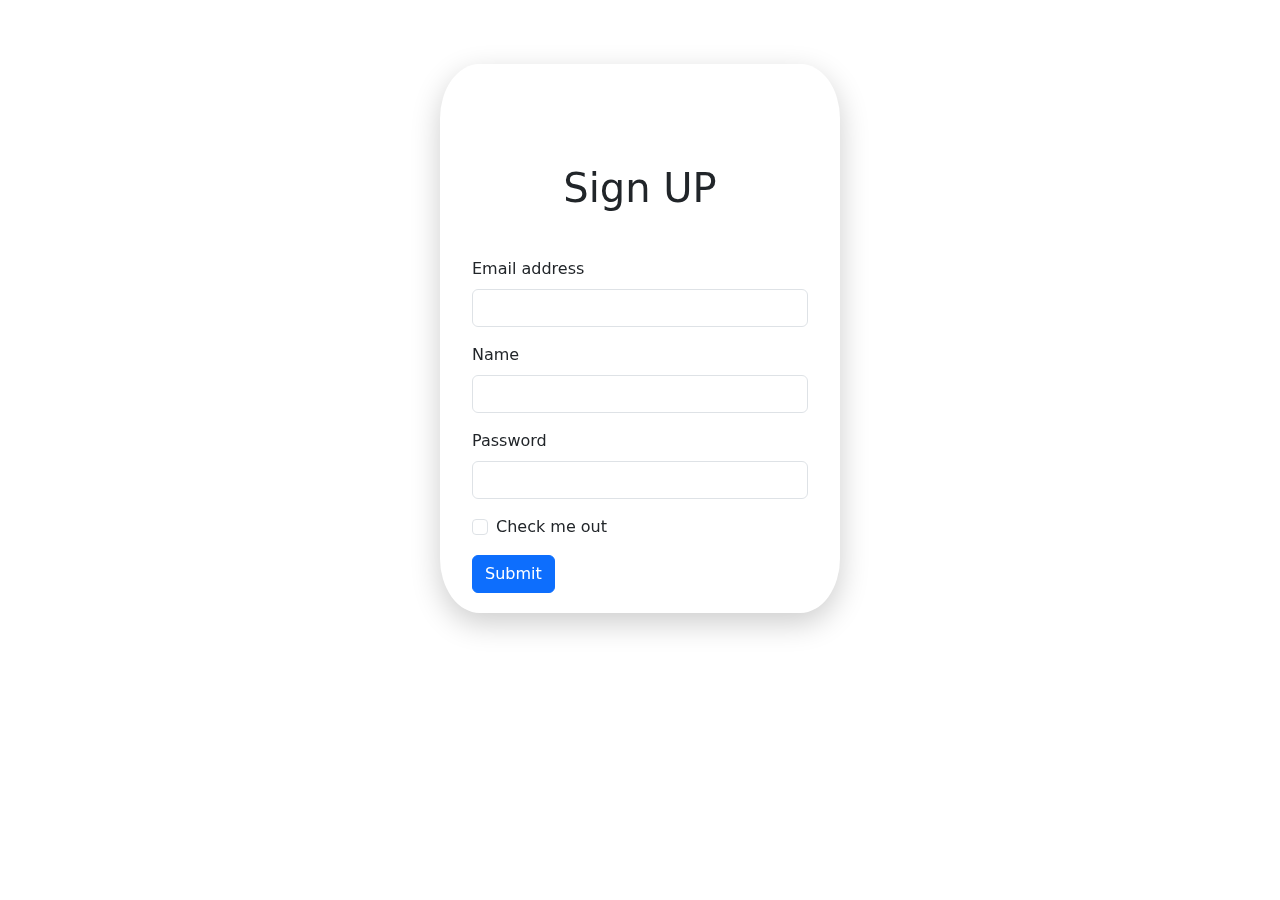
<file: 1-signup/index.html>
<!DOCTYPE html>
<html lang="en">

<head>

    <meta charset="UTF-8">
    <meta name="viewport" content="width=device-width, initial-scale=1.0">
    <title>Document</title>
    <link href="https://cdn.jsdelivr.net/npm/bootstrap@5.3.8/dist/css/bootstrap.min.css" rel="stylesheet">
    <script src="https://cdn.jsdelivr.net/npm/bootstrap@5.3.8/dist/js/bootstrap.bundle.min.js"
        integrity="sha384-FKyoEForCGlyvwx9Hj09JcYn3nv7wiPVlz7YYwJrWVcXK/BmnVDxM+D2scQbITxI"
        crossorigin="anonymous"></script>
    <link rel="stylesheet" href="https://cdnjs.cloudflare.com/ajax/libs/font-awesome/6.5.2/css/all.min.css">
    <link rel="stylesheet" href="style.css">
</head>

<body>
    <div class="container">
        <h1 class="head">Sign UP</h1>
        <form>
            <div class="mb-3">
                <label for="exampleInputEmail1" class="form-label">Email address</label>
                <input type="email" class="form-control" id="exampleInputEmail1" aria-describedby="emailHelp">
            </div>
            <div class="mb-3">
                <label for="username" class="form-label">Name</label>
                <input type="text" name="" id="username" class="form-control">
            </div>
            <div class="mb-3">
                <label for="exampleInputPassword1" class="form-label">Password</label>
                <input type="password" class="form-control" id="exampleInputPassword1">
            </div>
            <div class="mb-3 form-check">
                <input type="checkbox" class="form-check-input" id="exampleCheck1">
                <label class="form-check-label" for="exampleCheck1">Check me out</label>
            </div>
            <button type="submit" class="btn btn-primary">Submit</button>
        </form>
    </div>
</body>

</html>
</file>
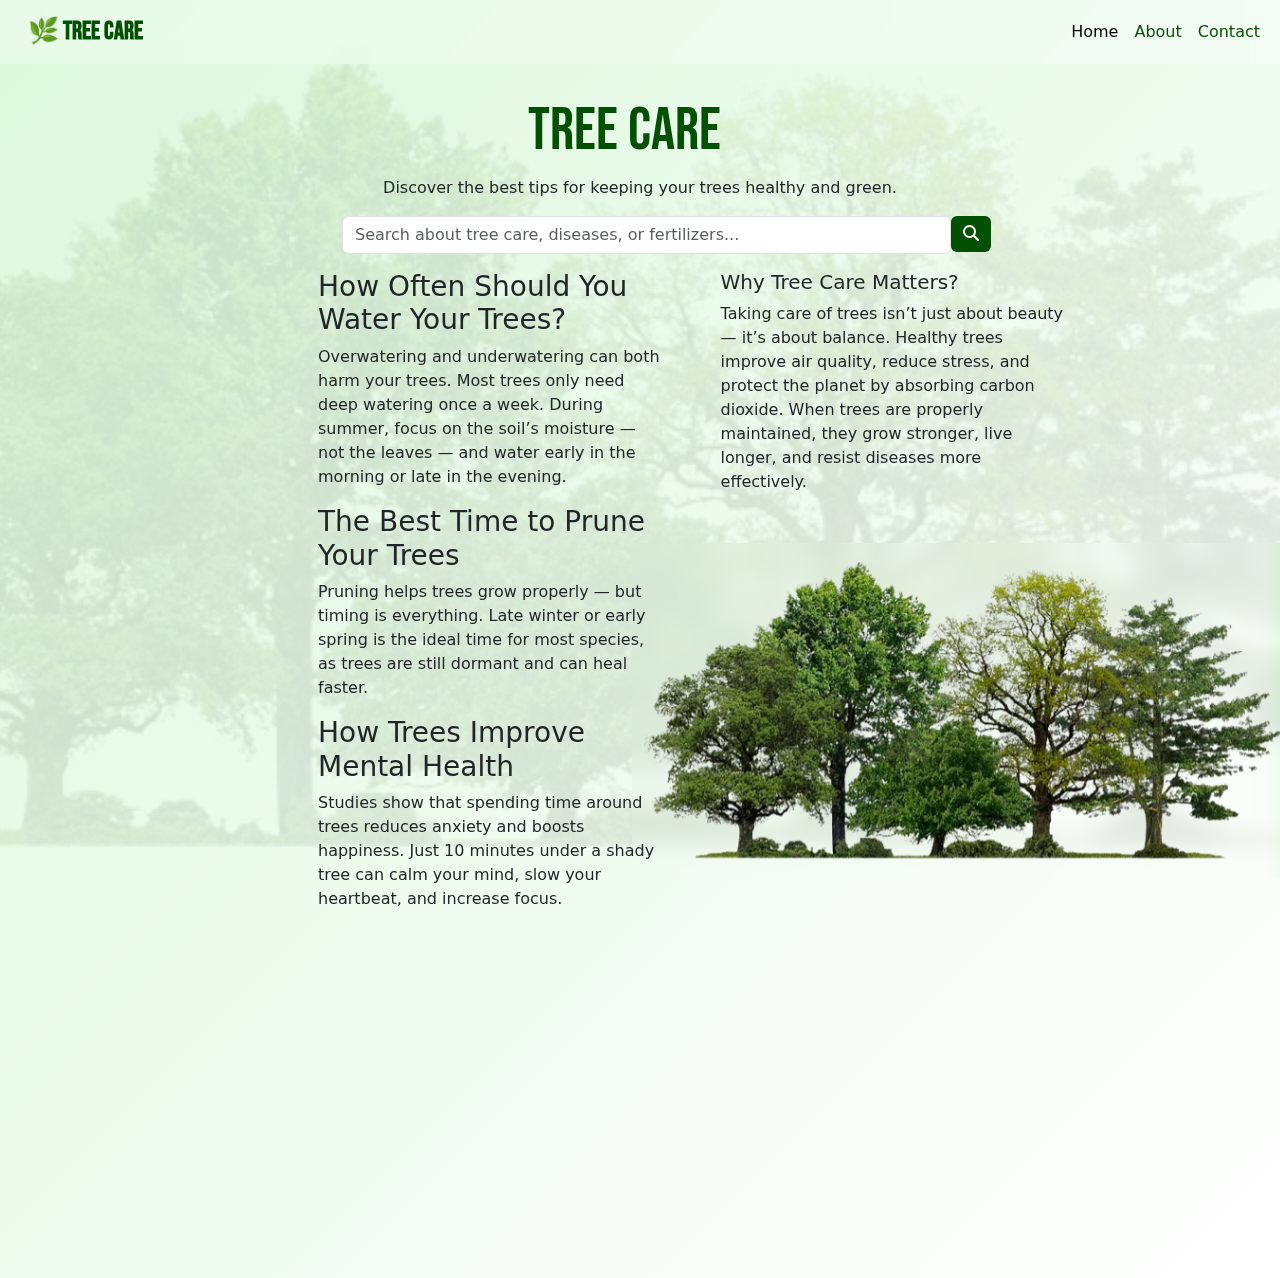
<file: 3-Landing Page/index.html>
<!DOCTYPE html>
<html lang="en">

<head>

    <meta charset="UTF-8">
    <meta name="viewport" content="width=device-width, initial-scale=1.0">
    <title>Document</title>
    <link href="https://cdn.jsdelivr.net/npm/bootstrap@5.3.8/dist/css/bootstrap.min.css" rel="stylesheet">
    <script src="https://cdn.jsdelivr.net/npm/bootstrap@5.3.8/dist/js/bootstrap.bundle.min.js"
        integrity="sha384-FKyoEForCGlyvwx9Hj09JcYn3nv7wiPVlz7YYwJrWVcXK/BmnVDxM+D2scQbITxI"
        crossorigin="anonymous"></script>
    <link rel="stylesheet" href="https://cdnjs.cloudflare.com/ajax/libs/font-awesome/6.5.2/css/all.min.css">
    <link rel="stylesheet" href="style.css">
    <link rel="preconnect" href="https://fonts.googleapis.com">
    <link rel="preconnect" href="https://fonts.gstatic.com" crossorigin>
    <link href="https://fonts.googleapis.com/css2?family=Bebas+Neue&display=swap" rel="stylesheet">
</head>

<body>
    <nav class="navbar navbar-expand-lg sticky-top nav">
        <div class="container-fluid">
            <a class="navbar-brand ms-3" href="#">🌿 Tree Care</a>
            <button class="navbar-toggler" type="button" data-bs-toggle="collapse" data-bs-target="#navbarNav"
                aria-controls="navbarNav" aria-expanded="false" aria-label="Toggle navigation">
                <span class="navbar-toggler-icon"></span>
            </button>
            <div class="collapse navbar-collapse" id="navbarNav">
                <ul class="navbar-nav ms-auto">
                    <li class="nav-item">
                        <a class="nav-link active" aria-current="page" href="#">Home</a>
                    </li>
                    <li class="nav-item">
                        <a class="nav-link" href="#">About</a>
                    </li>
                    <li class="nav-item">
                        <a class="nav-link" href="#">Contact</a>
                    </li>

                </ul>
            </div>
        </div>
    </nav>
    <div class="container">
        <div class="heading">
            <h1>TREE CARE</h1>
            <p class="text-center">Discover the best tips for keeping your trees healthy and green.</p>
            <div class="form-floating mb-3 search">
                <div class="row ms-5 mb-3">
                    <div class="col-10 pe-0">
                        <input type="search" class="form-control pe-0" id="floatingInput"
                            placeholder="Search about tree care, diseases, or fertilizers...">
                    </div>
                    <div class="col-2  ps-0">
                        <div class="btn btn-primary bg-dark" onclick="search()"><i
                                class="fa-solid fa-magnifying-glass"></i></div>
                    </div>
                </div>
                <p class="text-center search-result"></p>
                <div class="row">
                    <div class="col-lg-6 col-sm-12 ps-5">
                        <h3>How Often Should You Water Your Trees?</h3>
                        <p>Overwatering and underwatering can both harm your trees. Most trees only need deep watering
                            once a week.
                            During summer, focus on the soil’s moisture — not the leaves — and water early in the
                            morning or late in the evening.</p>
                        <h3>The Best Time to Prune Your Trees</h3>
                        <p>Pruning helps trees grow properly — but timing is everything.
                            Late winter or early spring is the ideal time for most species, as trees are still dormant
                            and can heal faster.</p>
                        <h3>How Trees Improve Mental Health</h3>
                        <p>Studies show that spending time around trees reduces anxiety and boosts happiness.
                            Just 10 minutes under a shady tree can calm your mind, slow your heartbeat, and increase
                            focus.</p>
                    </div>
                    <div class="col-lg-6 col-sm-12 ps-5">
                        <h5>Why Tree Care Matters?</h5>
                        <p>Taking care of trees isn’t just about beauty — it’s about balance. Healthy trees improve air
                            quality, reduce stress, and protect the planet by absorbing carbon dioxide.
                            When trees are properly maintained, they grow stronger, live longer, and resist diseases
                            more effectively.</p>
                    </div>
                </div>
            </div>
        </div>
        <img class="tree" src="tree.png" alt="">
    </div>
    <script src="script.js"></script>
</body>

</html>
</file>
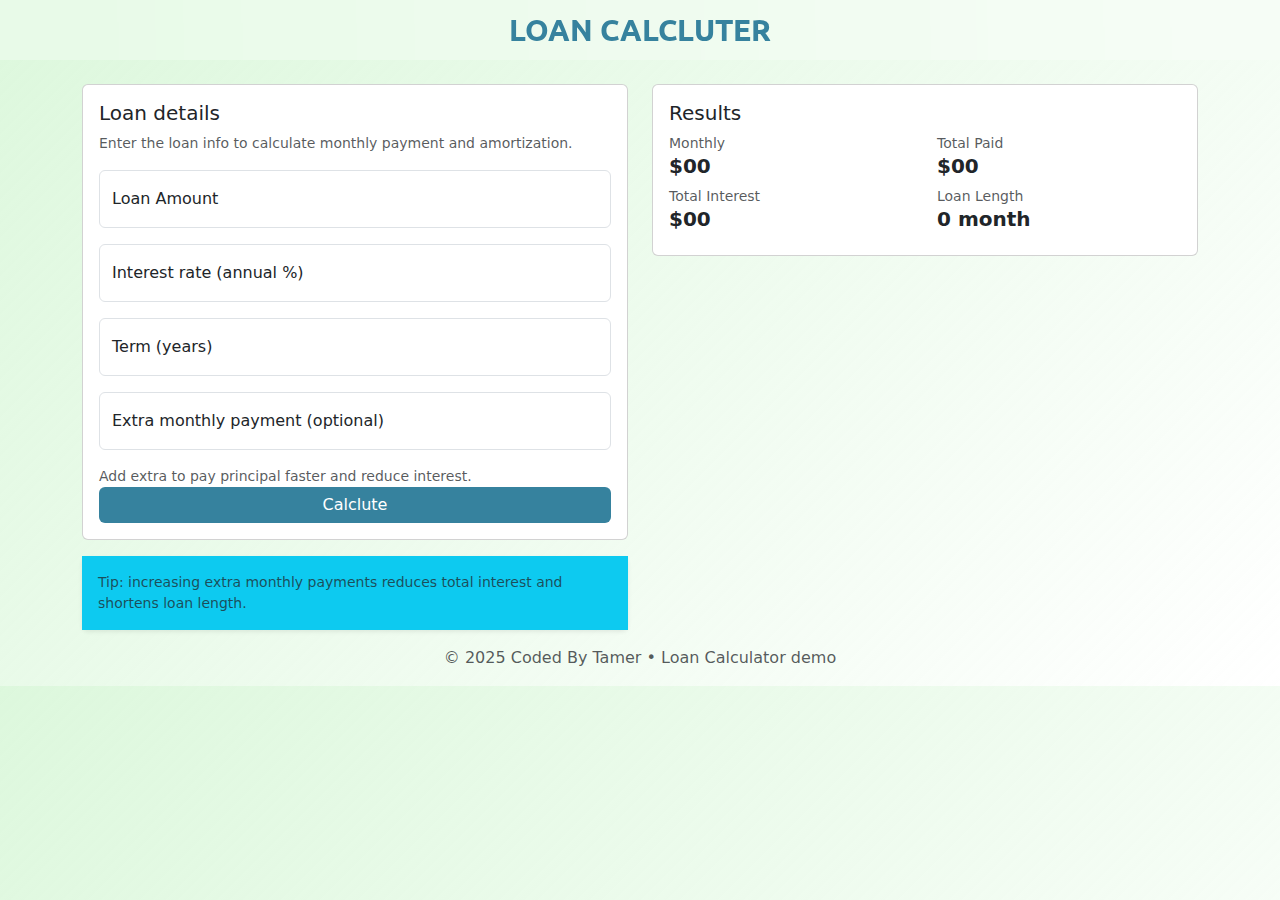
<file: 4-loanCalcluter/index.html>
<!DOCTYPE html>
<html lang="en">

<head>

    <meta charset="UTF-8">
    <meta name="viewport" content="width=device-width, initial-scale=1.0">
    <title>Loan Calcluter</title>
    <link rel="shortcut icon" href="https://cdn-icons-png.flaticon.com/128/3135/3135706.png" type="image/x-icon">
    <link href="https://cdn.jsdelivr.net/npm/bootstrap@5.3.8/dist/css/bootstrap.min.css" rel="stylesheet">
    <script src="https://cdn.jsdelivr.net/npm/bootstrap@5.3.8/dist/js/bootstrap.bundle.min.js"
        integrity="sha384-FKyoEForCGlyvwx9Hj09JcYn3nv7wiPVlz7YYwJrWVcXK/BmnVDxM+D2scQbITxI"
        crossorigin="anonymous"></script>
    <link rel="stylesheet" href="https://cdnjs.cloudflare.com/ajax/libs/font-awesome/6.5.2/css/all.min.css">
    <link rel="preconnect" href="https://fonts.googleapis.com">
    <link rel="preconnect" href="https://fonts.gstatic.com" crossorigin>
    <link
        href="https://fonts.googleapis.com/css2?family=Ubuntu:ital,wght@0,300;0,400;0,500;0,700;1,300;1,400;1,500;1,700&display=swap"
        rel="stylesheet">
    <script src="https://code.jquery.com/jquery-3.7.1.min.js"
        integrity="sha256-/JqT3SQfawRcv/BIHPThkBvs0OEvtFFmqPF/lYI/Cxo=" crossorigin="anonymous"></script>
    <link rel="stylesheet" href="style.css">
</head>

<body>
    <nav class=" navbar-expand-lg sticky-top nav">
        <div class="container-fluid">
            <div class="text-center navbar-brand" href="#">LOAN CALCLUTER</div>
        </div>
    </nav>
    <div class="container">
        <div class="row">
            <div class="col-lg-6 col-sm-12">
                <div class="card  mt-4">
                    <div class="card-body">
                        <h5 class="card-title">Loan details</h5>
                        <p class="text-muted small">Enter the loan info to calculate monthly payment and amortization.
                        </p>
                        <div class="form-floating mb-3">
                            <input type="text" class="form-control" id="loanAmount" placeholder="25000">
                            <label for="loanAmount">Loan Amount</label>
                        </div>
                        <div class="form-floating mb-3">
                            <input type="text" class="form-control" id="interestRate" placeholder="15">
                            <label for="interestRate">Interest rate (annual %)</label>
                        </div>
                        <div class="form-floating mb-3">
                            <input type="text" class="form-control" id="term" placeholder="3">
                            <label for="term">Term (years)</label>
                        </div>
                        <div class="form-floating mb-3">
                            <input type="text" class="form-control" id="monthly" placeholder="1">
                            <label for="monthly">Extra monthly payment (optional)</label>
                        </div>
                        <div class="form-text">Add extra to pay principal faster and reduce interest.</div>
                        <div class="btn btn-dark calclute" onclick="calc()">Calclute</div>
                    </div>
                </div>
                <div class="mt-3">
                    <div class="card border-0 shadow-sm">
                        <div class="card-body small text-muted bg-info">
                            Tip: increasing extra monthly payments reduces total interest and shortens loan length.
                        </div>
                    </div>
                </div>
            </div>
            <div class="col-lg-6 col-sm-12 mt-4">
                <div class="card">
                    <div class="card-body">
                        <div class="card-title">
                            <h5>Results</h5>
                        </div>
                        <div class="row">
                            <div class="col-lg-6">
                                <div class="small text-muted">Monthly</div>
                                <div class="h5 fw-semibold">$<span id="outMonthly">00</span></div>
                            </div>
                            <div class="col-lg-6">
                                <div class="small text-muted">Total Paid</div>
                                <div class="h5 fw-semibold">$<span id="totalPaid">00</span></div>
                            </div>
                            <div class="col-lg-6">
                                <div class="small text-muted">Total Interest</div>
                                <div class="h5 fw-semibold">$<span id="totalInterest">00</span></div>
                            </div>
                            <div class="col-lg-6">
                                <div class="small text-muted">Loan Length</div>
                                <div class="h5 fw-semibold"><span id="loanLength">0</span> month</div>
                            </div>
                        </div>
                    </div>
                </div>
            </div>
        </div>
        <footer class="text-center py-3 text-muted ">
            © 2025 Coded By Tamer • Loan Calculator demo
        </footer>
    </div>
    <script src="https://code.jquery.com/jquery-3.7.1.min.js"
        integrity="sha256-/JqT3SQfawRcv/BIHPThkBvs0OEvtFFmqPF/lYI/Cxo=" crossorigin="anonymous"></script>
    <script src="script.js"></script>
</body>

</html>
</file>
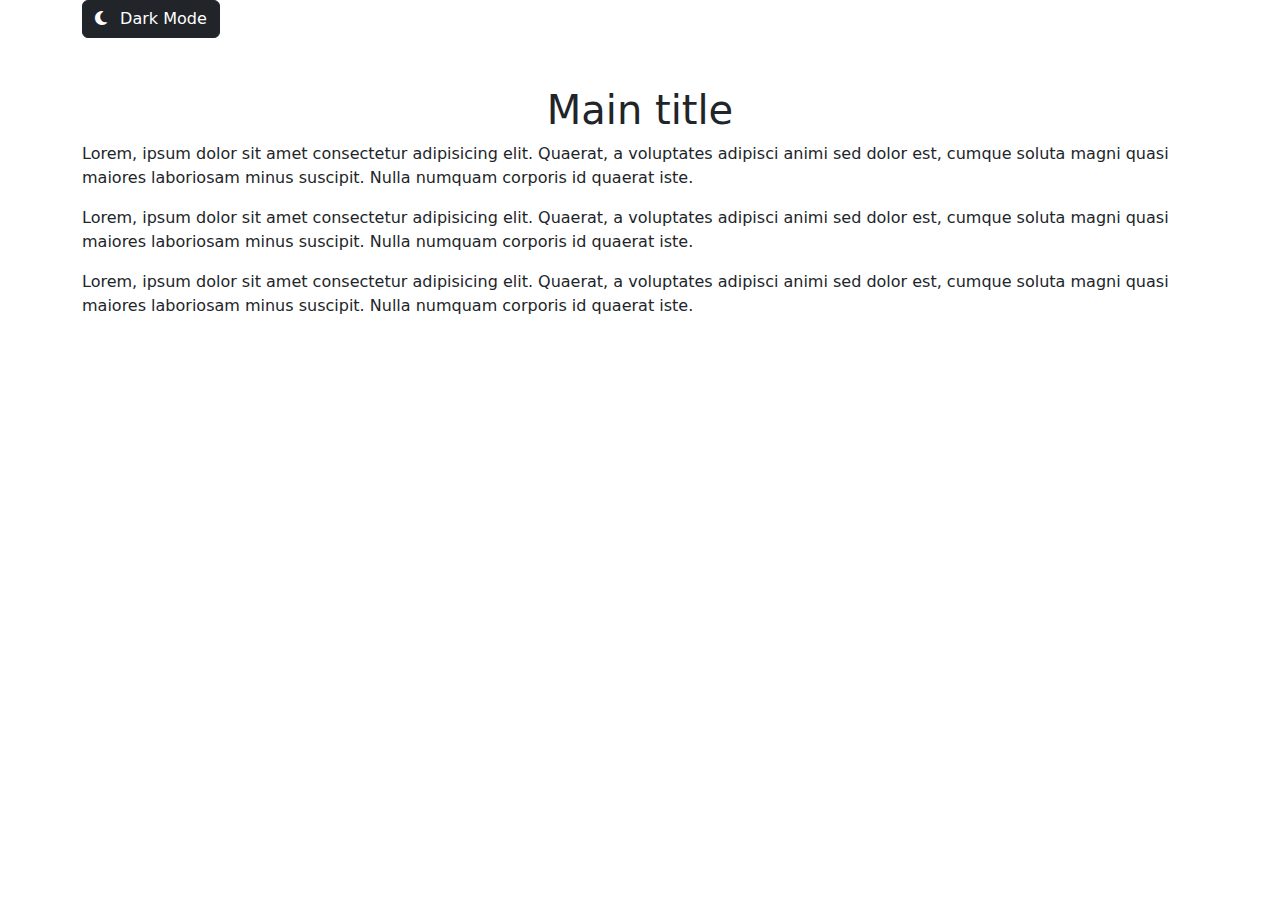
<file: 7-Settings/index.html>
<!DOCTYPE html>
<html lang="en">

<head>

    <meta charset="UTF-8">
    <meta name="viewport" content="width=device-width, initial-scale=1.0">
    <title>dark theme</title>
    <link href="https://cdn.jsdelivr.net/npm/bootstrap@5.3.8/dist/css/bootstrap.min.css" rel="stylesheet">
    <script src="https://cdn.jsdelivr.net/npm/bootstrap@5.3.8/dist/js/bootstrap.bundle.min.js"
        integrity="sha384-FKyoEForCGlyvwx9Hj09JcYn3nv7wiPVlz7YYwJrWVcXK/BmnVDxM+D2scQbITxI"
        crossorigin="anonymous"></script>
    <link rel="stylesheet" href="https://cdnjs.cloudflare.com/ajax/libs/font-awesome/6.5.2/css/all.min.css">
    <!-- Font -->
    <link rel="preconnect" href="https://fonts.googleapis.com">
    <link rel="preconnect" href="https://fonts.gstatic.com" crossorigin>
    <link href="https://fonts.googleapis.com/css2?family=Alan+Sans:wght@300..900&family=BBH+Sans+Hegarty&display=swap"
        rel="stylesheet">

    <script src="https://code.jquery.com/jquery-3.7.1.min.js"
        integrity="sha256-/JqT3SQfawRcv/BIHPThkBvs0OEvtFFmqPF/lYI/Cxo=" crossorigin="anonymous"></script>
    <link rel="stylesheet" href="style.css">
</head>

<body>
    <div class="container">
        <div class="btn btn-dark"><i class="fa-solid fa-moon me-2"></i> Dark Mode</div>
        <div class="page mt-5">
            <h1 class="text-center ">Main title</h1>
            <p>Lorem, ipsum dolor sit amet consectetur adipisicing elit. Quaerat, a voluptates adipisci animi sed dolor
                est, cumque soluta magni quasi maiores laboriosam minus suscipit. Nulla numquam corporis id quaerat
                iste.</p>
            <p>Lorem, ipsum dolor sit amet consectetur adipisicing elit. Quaerat, a voluptates adipisci animi sed dolor
                est, cumque soluta magni quasi maiores laboriosam minus suscipit. Nulla numquam corporis id quaerat
                iste.</p>
            <p>Lorem, ipsum dolor sit amet consectetur adipisicing elit. Quaerat, a voluptates adipisci animi sed dolor
                est, cumque soluta magni quasi maiores laboriosam minus suscipit. Nulla numquam corporis id quaerat
                iste.</p>
        </div>
    </div>

    <script src="https://code.jquery.com/jquery-3.7.1.min.js"
        integrity="sha256-/JqT3SQfawRcv/BIHPThkBvs0OEvtFFmqPF/lYI/Cxo=" crossorigin="anonymous"></script>
    <script src="script.js"></script>
</body>

</html>
</file>
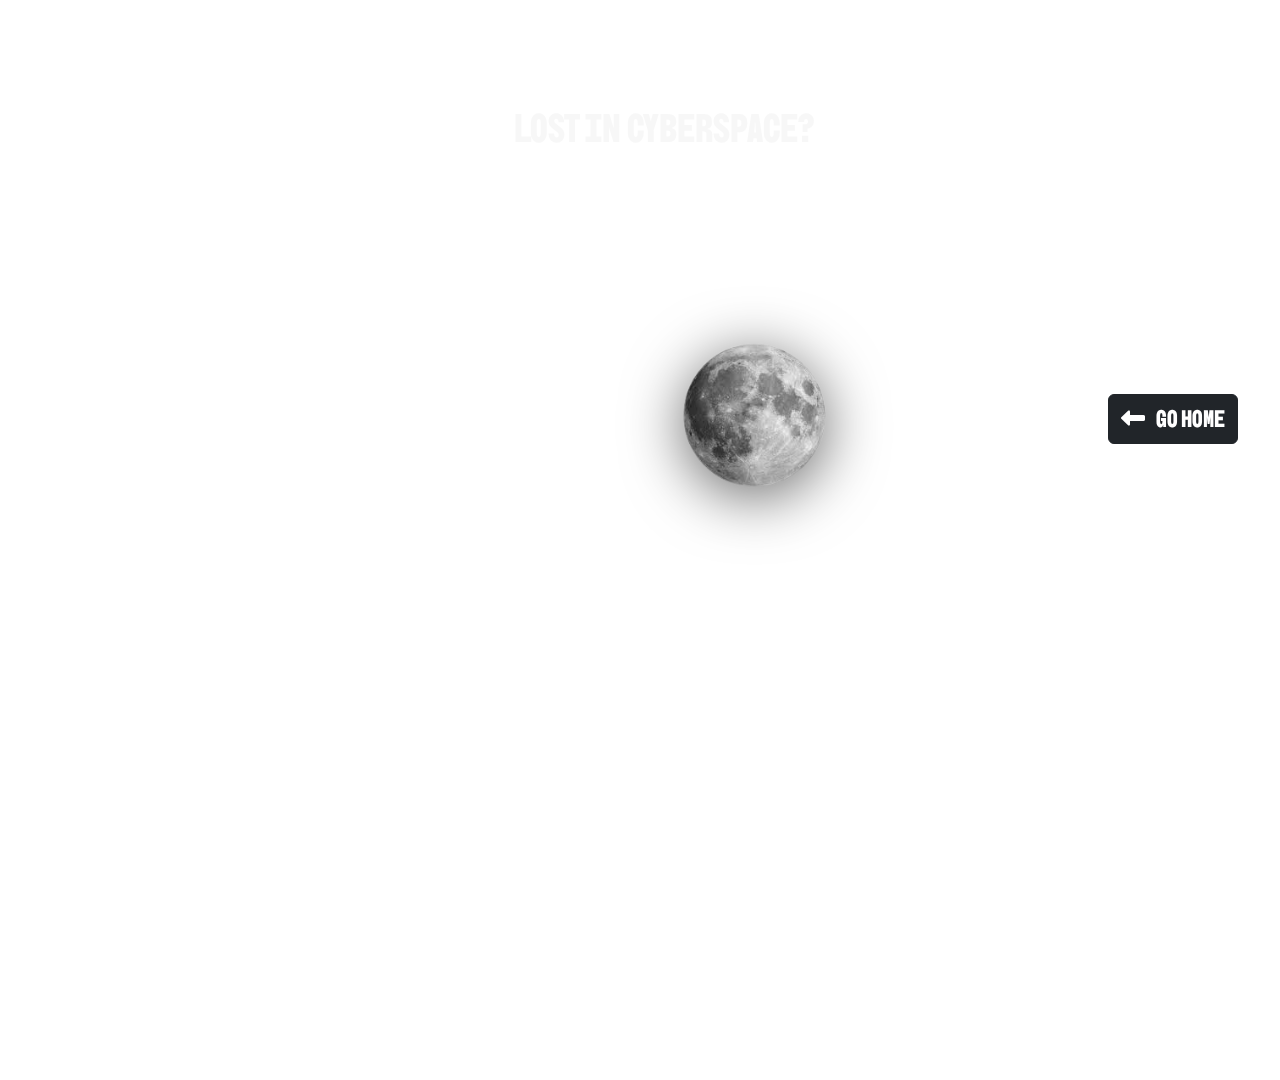
<file: 8-Erorr404/index.html>
<!DOCTYPE html>
<html lang="en">

<head>

    <meta charset="UTF-8">
    <meta name="viewport" content="width=device-width, initial-scale=1.0">
    <title>404 Erorr</title>
    <link href="https://cdn.jsdelivr.net/npm/bootstrap@5.3.8/dist/css/bootstrap.min.css" rel="stylesheet">
    <script src="https://cdn.jsdelivr.net/npm/bootstrap@5.3.8/dist/js/bootstrap.bundle.min.js"
        integrity="sha384-FKyoEForCGlyvwx9Hj09JcYn3nv7wiPVlz7YYwJrWVcXK/BmnVDxM+D2scQbITxI"
        crossorigin="anonymous"></script>
    <link rel="stylesheet" href="https://cdnjs.cloudflare.com/ajax/libs/font-awesome/6.5.2/css/all.min.css">
    <!-- Font -->
    <link rel="preconnect" href="https://fonts.googleapis.com">
    <link rel="preconnect" href="https://fonts.gstatic.com" crossorigin>
    <link href="https://fonts.googleapis.com/css2?family=BBH+Sans+Bogle&display=swap" rel="stylesheet">

    <script src="https://code.jquery.com/jquery-3.7.1.min.js"
        integrity="sha256-/JqT3SQfawRcv/BIHPThkBvs0OEvtFFmqPF/lYI/Cxo=" crossorigin="anonymous"></script>
    <link rel="stylesheet" href="style.css">
</head>

<body>
    <!-- nav bar  -->
    <nav class="navbar navbar-expand-lg mb-3 nav sticky-top">
        <div class="container-fluid">
            <a class="navbar-brand" href="#">Random Page</a>
            <button class="navbar-toggler" type="button" data-bs-toggle="collapse" data-bs-target="#navbarNavAltMarkup"
                aria-controls="navbarNavAltMarkup" aria-expanded="false" aria-label="Toggle navigation">
                <span class="navbar-toggler-icon"></span>
            </button>
            <div class="collapse navbar-collapse" id="navbarNavAltMarkup">
                <div class="navbar-nav ms-auto">
                    <a class="nav-link " aria-current="page" href="#">Home</a>
                    <a class="nav-link" href="#">About</a>
                    <a class="nav-link" href="#">Contact</a>
                </div>
            </div>
        </div>
    </nav>
    <!-- end nav bar -->

    <div class="container-fluid">
        <div class="mob">
            <img src="images/bg.png" alt="">
        </div>
        <h1 class="text-center ms-5 mt-5">Lost in cyberspace?</h1>
        <div class="number">
            <span class="c-42">4</span>
            <span class="c-41">4</span>
        </div>
        <div class="container text" dir="rtl">
            <h5>Page Not Found</h5>
            <div class=" btn btn-dark">Go Home <i class="fa-solid fa-left-long me-2"></i></div>
        </div>
        <div class="moon-container">
            <img class="moon" src="images/moo.png" alt="">
        </div>

    </div>

    <script src="https://code.jquery.com/jquery-3.7.1.min.js"
        integrity="sha256-/JqT3SQfawRcv/BIHPThkBvs0OEvtFFmqPF/lYI/Cxo=" crossorigin="anonymous"></script>
    <script src="script.js"></script>
</body>

</html>
</file>
<file: 1-signup/style.css>
body {
  background: url("https://thumbs.dreamstime.com/b/poster-background-volunteer-social-event-cleaning-public-park-cartoon-people-collecting-trash-rubbish-litter-200338691.jpg");
  background-repeat: no-repeat;
  background-size: cover;
}
.container {
  background: rgba(255, 255, 255, 0.2);
  margin: 5% auto;
  width: 400px;
  border-radius: 10%;
  backdrop-filter: blur(10px);
  box-shadow: 0 10px 30px rgba(0, 0, 0, 0.2);
  transition: all 0.3s ease;
}
.container:hover {
  /* transform: translateY(-100px);  */
  transform: scale(1.05);
  box-shadow: 0 20px 40px rgba(0, 0, 0, 0.3);
}
.head {
  display: flex;
  justify-content: center;
  padding-top: 100px;
  margin-bottom: 25px;
}
form {
  padding: 20px;
}
</file>
<file: 3-Landing Page/style.css>
body {
  /* background: linear-gradient(90deg, rgb(32, 190, 32), white); */
  background: linear-gradient(
      135deg,
      rgba(217, 247, 217, 0.9),
      rgba(255, 255, 255, 0.9)
    ),
    url("tree.png") center/cover no-repeat fixed;
}
h1 {
  margin: 2% 40% 0 40%;
  font-family: "Bebas Neue", sans-serif;
  font-size: 60px;
  line-height: 1.5;
  color: rgb(2, 80, 2);
}
p {
  font-weight: 400;
}
.nav {
  background: rgba(255, 255, 255, 0.3);
  backdrop-filter: blur(10px);
}
.navbar-brand {
  font-family: "Bebas Neue", sans-serif;
  font-weight: 700;
  font-style: normal;
  font-size: 25px;
  color: rgb(2, 80, 2);
}
.nav-link {
  color: rgb(2, 80, 2);
}
.tree {
  width: 60%;
  position: relative;
  left: 550px;
  top: -400px;
  z-index: -1;
  backdrop-filter: blur(10px);
}
.search {
  width: 70%;
  left: 200px;
}
.btn {
  background-color: rgb(2, 80, 2) !important;
  border: none;
  font-size: 1rem;
}
@media (max-width: 900px) {
  .tree {
    width: 60%;
    position: relative;
    left: 30px;
    top: 40px;
    display: none;
  }
  h1 {
    margin: 2% 30%;
    font-family: "Bebas Neue", sans-serif;
    font-size: 40px;
    line-height: 1.5;
  }
  .search {
    width: 90%;
    left: -32px;
  }
  .container {
    background-repeat: no-repeat;
    text-align: center;
    padding: 0 15px;
  }
}
</file>
<file: 4-loanCalcluter/style.css>
body {
  background-repeat: no-repeat;
  background-size: cover;
  background: linear-gradient(
      135deg,
      rgba(217, 247, 217, 0.9),
      rgba(255, 255, 255, 0.3)
    ),
    url(https://wpblogassets.paytm.com/paytmblog/uploads/2023/09/Blog_Paytm_Personal-loan-repayment-strategies.jpg)
      center/cover no-repeat fixed;
}
/* h1 {
  margin: 2% 40% 0 40%;
  font-family: "Bebas Neue", sans-serif;
  font-size: 60px;
  line-height: 1.5;
  color: rgb(2, 80, 2);
} */
/* p {
  font-weight: 400;
} */
.nav {
  background: rgba(255, 255, 255, 0.3);
  backdrop-filter: blur(100px);
  color: #6bd7fe;
}
.navbar-brand {
  font-family: "Ubuntu", sans-serif;
  font-weight: 700;
  font-style: normal;
  font-size: 30px;
  color: #36829e;
  line-height: 2;
}
.form-control {
  transition: ease 0.3s;
}
.form-control:focus {
  transform: scale(1.05);
  color: #6bd7fe;
  font-weight: 700;
}
.btn {
  display: flex;
  justify-content: center;
  align-items: center;
  background-color: #36829e;
  border: #36829e;
}
.btn:hover {
  background-color: #6bd7fe;
}
@media (max-width: 900px) {
  .navbar-brand {
    font-size: 20px;
  }
}
</file>
<file: 7-Settings/style.css>
.btn {
  position: relative;
}
.hide {
  display: none;
}
</file>
<file: 8-Erorr404/style.css>
:root {
  --size: 300px; /* حجم القمر */
  --speed: 6s; /* مدة دورة التوهج (نصف للغماز للنور/الظلام) */
  --bright-max: 1.25; /* أقصى سطوع */
  --bright-min: 0.65; /* أقل سطوع */
  --glow-color: 255, 245, 200; /* لون الهالة (RGB بدون alpha) */
  --glow-max: 0.65; /* شفافية الهالة عند أقصى سطوع */
  --glow-min: 0.08; /* شفافية الهالة عند أقل سطوع */
}
html,
body {
  overflow-x: hidden;
}
body {
  background: url(https://t4.ftcdn.net/jpg/02/30/01/97/360_F_230019727_b51vQZWfxtjDT6RoOvgQUdCcYrxVI4yj.jpg)
    no-repeat;
  background-size: cover;
  backdrop-filter: blur(4px);
  height: 120vh;
  overflow: hidden;
}
h1 {
  font-family: "BBH Sans Bogle", sans-serif;
  color: rgb(245, 245, 245, 0.8);
}
.navbar-brand {
  color: rgba(255, 255, 255, 0.5);
}
.nav-link {
  color: rgba(255, 255, 255, 0.5);
}

.number {
  font-family: "BBH Sans Bogle", sans-serif;
  font-weight: 300;
  font-size: 11rem;
  color: rgba(255, 255, 255, 0.5);
}
.c-41 {
  position: relative;
  left: 580px;
  bottom: 30px;
}
.c-42 {
  color: rgba(255, 255, 255, 0.9);
  position: relative;
  left: 820px;
  bottom: -250px;
}

.text h5 {
  font-size: 4.5rem;
}
.text .btn {
  font-size: 1.5rem;
}
.text {
  font-family: "BBH Sans Bogle", sans-serif;
  position: absolute;
  top: 300px;
  left: 110px;
  color: rgba(255, 255, 255, 0.8);
}

.moon-container {
  filter: drop-shadow(0 10px 30px rgba(0, 0, 0, 0.6));
}
.moon {
  width: 15%;
  position: relative;
  left: 650px;
  bottom: 105px;
  border-radius: 50%;
  overflow: hidden;
  transform: translateZ(0);
  animation: bounce 3s infinite ease-in-out;
}
.moon img {
  width: 100%;
  height: 100%;
  object-fit: cover;
  display: block;
  animation: moon-brightness var(--speed) ease-in-out infinite;
}
.moon::after {
  content: "";
  position: absolute;
  left: 50%;
  top: 50%;
  transform: translate(-50%, -50%);
  width: 160%;
  height: 160%;
  border-radius: 50%;
  pointer-events: none;
  background: radial-gradient(
    circle,
    rgba(var(--glow-color), var(--glow-max)) 0%,
    rgba(var(--glow-color), 0.12) 30%,
    rgba(0, 0, 0, 0) 60%
  );
  mix-blend-mode: screen;
  filter: blur(18px) saturate(120%);
  animation: moon-glow var(--speed) ease-in-out infinite;
}
@keyframes moon-brightness {
  0% {
    filter: brightness(var(--bright-max));
    transform: scale(1.01);
  }
  45% {
    filter: brightness(calc((var(--bright-min) + var(--bright-max)) / 2));
    transform: scale(1);
  }
  60% {
    filter: brightness(var(--bright-min));
    transform: scale(0.995);
  }
  100% {
    filter: brightness(var(--bright-max));
    transform: scale(1.01);
  }
}

@keyframes moon-glow {
  0% {
    opacity: 1;
    filter: blur(20px) saturate(140%);
    transform: translate(-50%, -50%) scale(1.02);
  }
  50% {
    opacity: 0.45;
    filter: blur(8px) saturate(100%);
    transform: translate(-50%, -50%) scale(0.98);
  }
  100% {
    opacity: 1;
    filter: blur(20px) saturate(140%);
    transform: translate(-50%, -50%) scale(1.02);
  }
}
@keyframes bounce {
  0%,
  100% {
    transform: translateY(0);
  }
  50% {
    transform: translateY(-10px);
  }
}

.moon-wrap:hover .moon img,
.moon-wrap:hover .moon::after {
  animation-play-state: paused;
}
.mob {
  display: none;
}

@media (max-width: 420px) {
  :root {
    --size: 220px;
    --speed: 5s;
  }
}
@media (max-width: 900px) {
  body {
    background: linear-gradient(135deg, navy, black);
    height: 100vh;
  }
  h1 {
    display: none;
  }
  .mob {
    display: block;
    position: absolute;
    right: 330px;
    bottom: -200px;
    width: 30%;
  }
  .moon {
    position: relative;
    left: 190px;
    top: 310px;
    width: 25%;
  }
  .text {
    bottom: 150px;
    width: 70%;
  }
  .text h5 {
    font-size: 3.5rem;
    position: relative;
    right: 120px;
    bottom: 100px;
  }
  .text .btn {
    font-size: 1.5rem;
    right: 400px;
    position: relative;
    right: 120px;
    bottom: 100px;
  }
  .number {
    font-size: 4rem;
  }
  .c-41 {
    left: 110px;
    top: 50px;
  }
  .c-42::after {
    content: "0";
    margin-left: 5px;
    color: rgba(255, 255, 255, 0.7);
  }
  .c-42 {
    left: 110px;
    top: 50px;
  }
}
</file>
